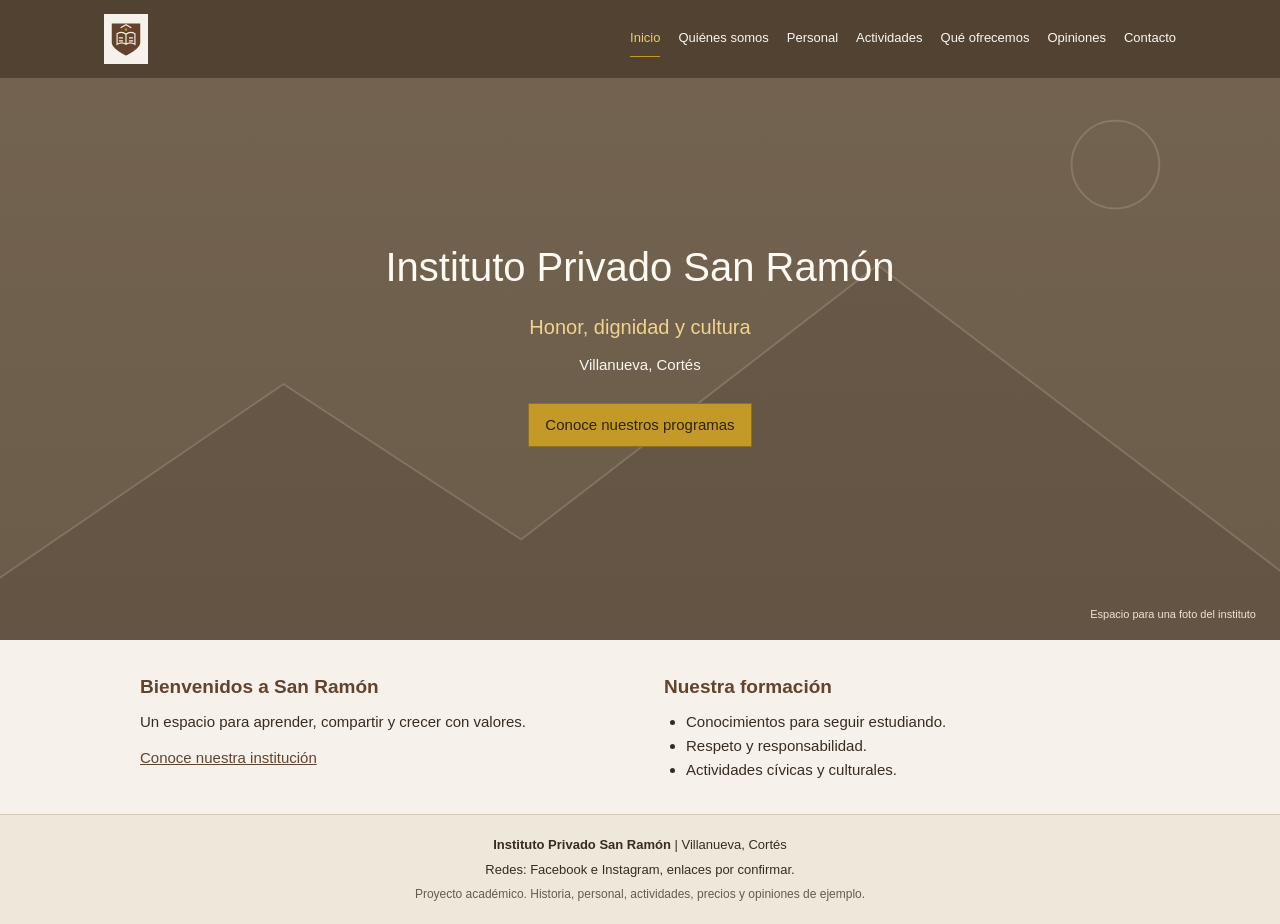
<file: index.html>
<!DOCTYPE html>
<html lang="es">
<head>
  <meta charset="UTF-8">
  <meta name="viewport" content="width=device-width, initial-scale=1">
  <meta name="description" content="Instituto Privado San Ramón, Villanueva, Cortés. Honor, dignidad y cultura.">
  <title>Bienvenidos | Instituto Privado San Ramón</title>
  <link rel="icon" href="assets/logo.svg" type="image/svg+xml">
  <link rel="stylesheet" href="styles.css">
  <script src="script.js" defer></script>
</head>
<body class="inicio">
  <a class="saltar" href="#contenido">Saltar al contenido</a>
  <header>
    <div class="encabezado">
      <a class="marca" href="index.html" aria-label="Instituto Privado San Ramón, inicio">
        <img src="assets/logo.svg" alt="Escudo provisional" width="44" height="50">
      </a>
    <nav aria-label="Principal">
      <a href="index.html" aria-current="page">Inicio</a>
      <a href="nosotros.html">Quiénes somos</a>
      <a href="personal.html">Personal</a>
      <a href="actividades.html">Actividades</a>
      <a href="oferta.html">Qué ofrecemos</a>
      <a href="opiniones.html">Opiniones</a>
      <a href="contacto.html">Contacto</a>
    </nav>
    </div>
  </header>
  <main id="contenido">
    <!-- Cambia el fondo de .hero en styles.css cuando tengas la foto real. -->
    <section class="hero">
      <div class="hero-texto">
        <h1>Instituto Privado San Ramón</h1>
        <p class="lema">Honor, dignidad y cultura</p>
        <p>Villanueva, Cortés</p>
        <a class="boton" href="oferta.html">Conoce nuestros programas</a>
      </div>
      <span class="aviso-foto">Espacio para una foto del instituto</span>
    </section>
    <section class="presentacion">
      <div>
        <h2>Bienvenidos a San Ramón</h2>
        <p>Un espacio para aprender, compartir y crecer con valores.</p>
        <a href="nosotros.html">Conoce nuestra institución</a>
      </div>
      <div>
        <h2>Nuestra formación</h2>
        <ul>
          <li>Conocimientos para seguir estudiando.</li>
          <li>Respeto y responsabilidad.</li>
          <li>Actividades cívicas y culturales.</li>
        </ul>
      </div>
    </section>
  </main>
  <footer>
    <p><strong>Instituto Privado San Ramón</strong> | Villanueva, Cortés</p>
    <p>Redes: Facebook e Instagram, enlaces por confirmar.</p>
    <p class="nota">Proyecto académico. Historia, personal, actividades, precios y opiniones de ejemplo.</p>
  </footer>
</body>
</html>
</file>
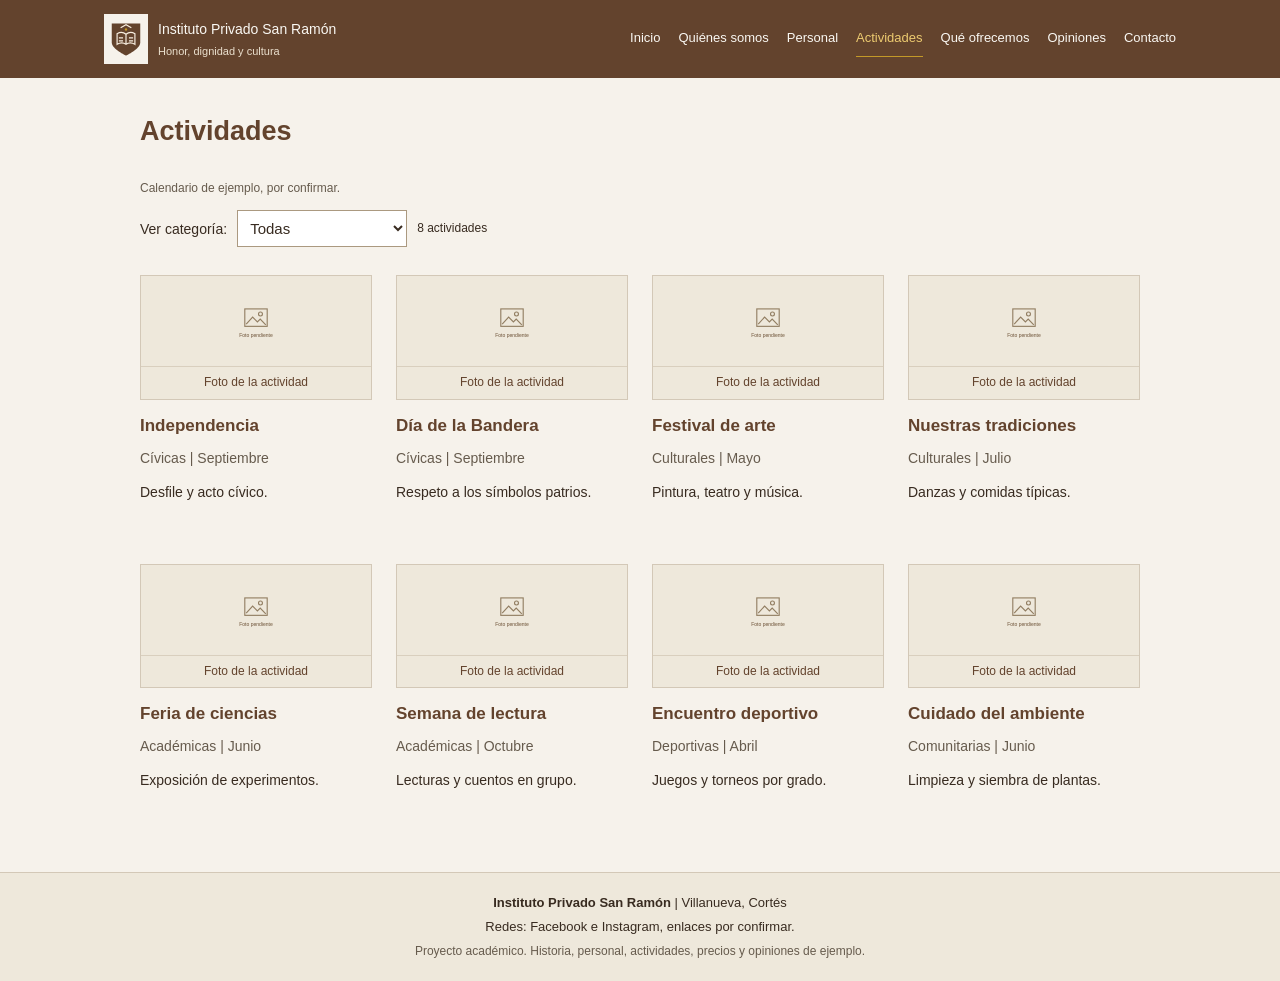
<file: actividades.html>
<!DOCTYPE html>
<html lang="es">
<head>
  <meta charset="UTF-8">
  <meta name="viewport" content="width=device-width, initial-scale=1">
  <meta name="description" content="Instituto Privado San Ramón, Villanueva, Cortés. Honor, dignidad y cultura.">
  <title>Actividades | Instituto Privado San Ramón</title>
  <link rel="icon" href="assets/logo.svg" type="image/svg+xml">
  <link rel="stylesheet" href="styles.css">
  <script src="script.js" defer></script>
</head>
<body>
  <a class="saltar" href="#contenido">Saltar al contenido</a>
  <header>
    <div class="encabezado">
      <a class="marca" href="index.html" aria-label="Instituto Privado San Ramón, inicio">
        <img src="assets/logo.svg" alt="Escudo provisional" width="44" height="50">
        <span><strong>Instituto Privado San Ramón</strong><small>Honor, dignidad y cultura</small></span>
      </a>
    <nav aria-label="Principal">
      <a href="index.html">Inicio</a>
      <a href="nosotros.html">Quiénes somos</a>
      <a href="personal.html">Personal</a>
      <a href="actividades.html" aria-current="page">Actividades</a>
      <a href="oferta.html">Qué ofrecemos</a>
      <a href="opiniones.html">Opiniones</a>
      <a href="contacto.html">Contacto</a>
    </nav>
    </div>
  </header>
  <main id="contenido">
    <h1>Actividades</h1>
    <p class="nota">Calendario de ejemplo, por confirmar.</p>
    <div class="filtro">
      <label for="categoria">Ver categoría:</label>
      <select id="categoria">
        <option>Todas</option><option>Cívicas</option><option>Culturales</option>
        <option>Académicas</option><option>Deportivas</option><option>Comunitarias</option>
      </select>
      <span id="filter-status" role="status">8 actividades</span>
    </div>
    <section class="cuatro-columnas">
      <article class="caja actividad" data-category="Cívicas"><div class="foto "><img src="assets/foto-pendiente.svg" alt="Espacio para Foto de la actividad"><span>Foto de la actividad</span></div><h2>Independencia</h2><p class="detalle">Cívicas | Septiembre</p><p>Desfile y acto cívico.</p></article>
      <article class="caja actividad" data-category="Cívicas"><div class="foto "><img src="assets/foto-pendiente.svg" alt="Espacio para Foto de la actividad"><span>Foto de la actividad</span></div><h2>Día de la Bandera</h2><p class="detalle">Cívicas | Septiembre</p><p>Respeto a los símbolos patrios.</p></article>
      <article class="caja actividad" data-category="Culturales"><div class="foto "><img src="assets/foto-pendiente.svg" alt="Espacio para Foto de la actividad"><span>Foto de la actividad</span></div><h2>Festival de arte</h2><p class="detalle">Culturales | Mayo</p><p>Pintura, teatro y música.</p></article>
      <article class="caja actividad" data-category="Culturales"><div class="foto "><img src="assets/foto-pendiente.svg" alt="Espacio para Foto de la actividad"><span>Foto de la actividad</span></div><h2>Nuestras tradiciones</h2><p class="detalle">Culturales | Julio</p><p>Danzas y comidas típicas.</p></article>
      <article class="caja actividad" data-category="Académicas"><div class="foto "><img src="assets/foto-pendiente.svg" alt="Espacio para Foto de la actividad"><span>Foto de la actividad</span></div><h2>Feria de ciencias</h2><p class="detalle">Académicas | Junio</p><p>Exposición de experimentos.</p></article>
      <article class="caja actividad" data-category="Académicas"><div class="foto "><img src="assets/foto-pendiente.svg" alt="Espacio para Foto de la actividad"><span>Foto de la actividad</span></div><h2>Semana de lectura</h2><p class="detalle">Académicas | Octubre</p><p>Lecturas y cuentos en grupo.</p></article>
      <article class="caja actividad" data-category="Deportivas"><div class="foto "><img src="assets/foto-pendiente.svg" alt="Espacio para Foto de la actividad"><span>Foto de la actividad</span></div><h2>Encuentro deportivo</h2><p class="detalle">Deportivas | Abril</p><p>Juegos y torneos por grado.</p></article>
      <article class="caja actividad" data-category="Comunitarias"><div class="foto "><img src="assets/foto-pendiente.svg" alt="Espacio para Foto de la actividad"><span>Foto de la actividad</span></div><h2>Cuidado del ambiente</h2><p class="detalle">Comunitarias | Junio</p><p>Limpieza y siembra de plantas.</p></article>
    </section>
  </main>
  <footer>
    <p><strong>Instituto Privado San Ramón</strong> | Villanueva, Cortés</p>
    <p>Redes: Facebook e Instagram, enlaces por confirmar.</p>
    <p class="nota">Proyecto académico. Historia, personal, actividades, precios y opiniones de ejemplo.</p>
  </footer>
</body>
</html>
</file>
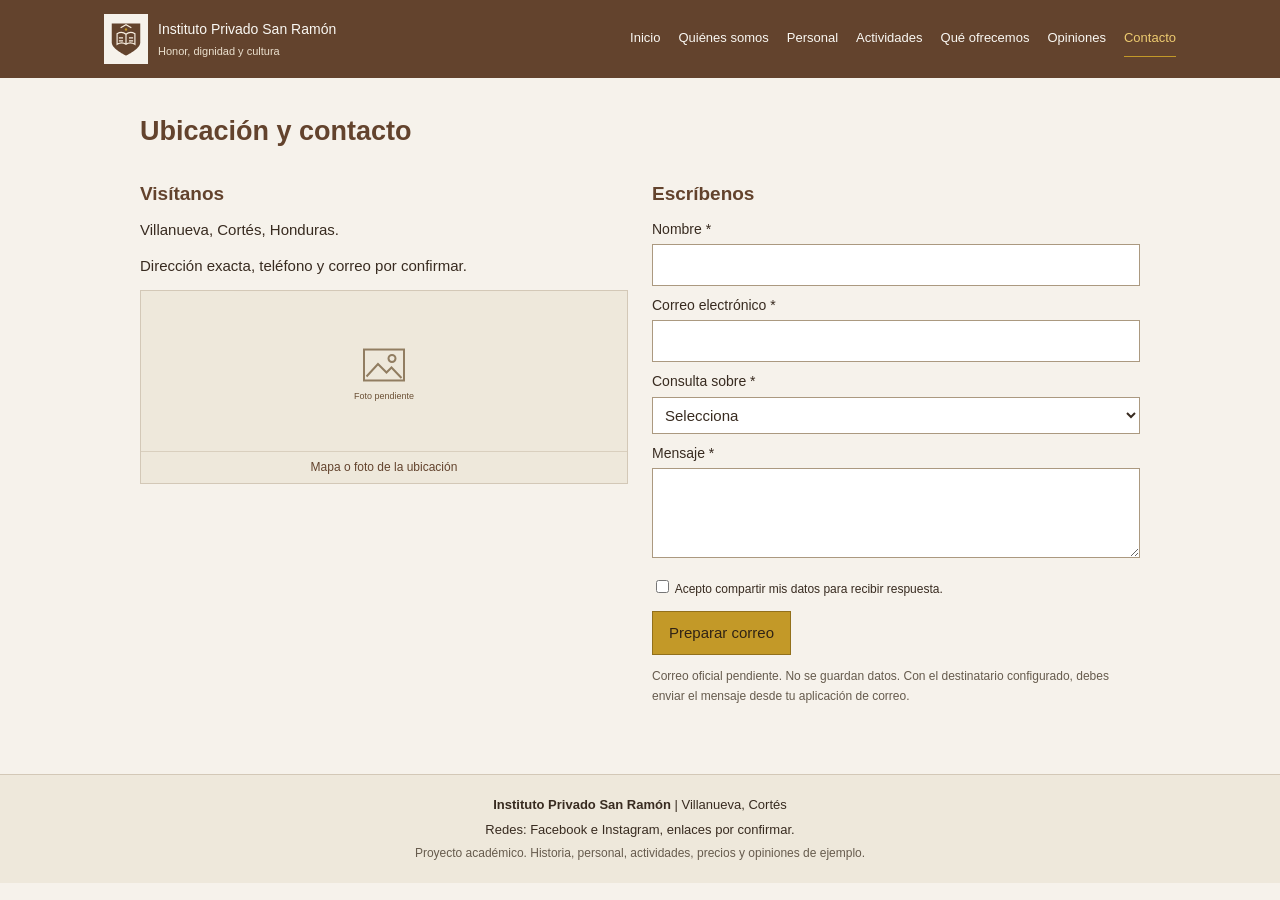
<file: contacto.html>
<!DOCTYPE html>
<html lang="es">
<head>
  <meta charset="UTF-8">
  <meta name="viewport" content="width=device-width, initial-scale=1">
  <meta name="description" content="Instituto Privado San Ramón, Villanueva, Cortés. Honor, dignidad y cultura.">
  <title>Ubicación y contacto | Instituto Privado San Ramón</title>
  <link rel="icon" href="assets/logo.svg" type="image/svg+xml">
  <link rel="stylesheet" href="styles.css">
  <script src="script.js" defer></script>
</head>
<body>
  <a class="saltar" href="#contenido">Saltar al contenido</a>
  <header>
    <div class="encabezado">
      <a class="marca" href="index.html" aria-label="Instituto Privado San Ramón, inicio">
        <img src="assets/logo.svg" alt="Escudo provisional" width="44" height="50">
        <span><strong>Instituto Privado San Ramón</strong><small>Honor, dignidad y cultura</small></span>
      </a>
    <nav aria-label="Principal">
      <a href="index.html">Inicio</a>
      <a href="nosotros.html">Quiénes somos</a>
      <a href="personal.html">Personal</a>
      <a href="actividades.html">Actividades</a>
      <a href="oferta.html">Qué ofrecemos</a>
      <a href="opiniones.html">Opiniones</a>
      <a href="contacto.html" aria-current="page">Contacto</a>
    </nav>
    </div>
  </header>
  <main id="contenido">
    <h1>Ubicación y contacto</h1>
    <section class="dos-columnas contacto">
      <div>
        <h2>Visítanos</h2>
        <p>Villanueva, Cortés, Honduras.</p>
        <p>Dirección exacta, teléfono y correo por confirmar.</p>
        <div class="foto "><img src="assets/foto-pendiente.svg" alt="Espacio para Mapa o foto de la ubicación"><span>Mapa o foto de la ubicación</span></div>
      </div>
      <div id="formulario">
        <h2>Escríbenos</h2>
        <form id="contact-form">
          <label for="nombre">Nombre *</label>
          <input id="nombre" name="nombre" autocomplete="name" maxlength="100" required>
          <label for="correo">Correo electrónico *</label>
          <input id="correo" name="correo" type="email" autocomplete="email" maxlength="150" required>
          <label for="programa">Consulta sobre *</label>
          <select id="programa" name="programa" required><option value="">Selecciona</option><option>Educación básica</option><option>Ciencias y Humanidades</option><option>Informática</option><option>Otros servicios</option></select>
          <label for="mensaje">Mensaje *</label>
          <textarea id="mensaje" name="mensaje" rows="3" minlength="10" maxlength="2000" required></textarea>
          <label class="casilla"><input type="checkbox" name="consentimiento" required> Acepto compartir mis datos para recibir respuesta.</label>
          <button class="boton" type="submit">Preparar correo</button>
          <p id="form-status" role="status"></p>
          <p class="nota">Correo oficial pendiente. No se guardan datos. Con el destinatario configurado, debes enviar el mensaje desde tu aplicación de correo.</p>
        </form>
      </div>
    </section>
  </main>
  <footer>
    <p><strong>Instituto Privado San Ramón</strong> | Villanueva, Cortés</p>
    <p>Redes: Facebook e Instagram, enlaces por confirmar.</p>
    <p class="nota">Proyecto académico. Historia, personal, actividades, precios y opiniones de ejemplo.</p>
  </footer>
</body>
</html>
</file>
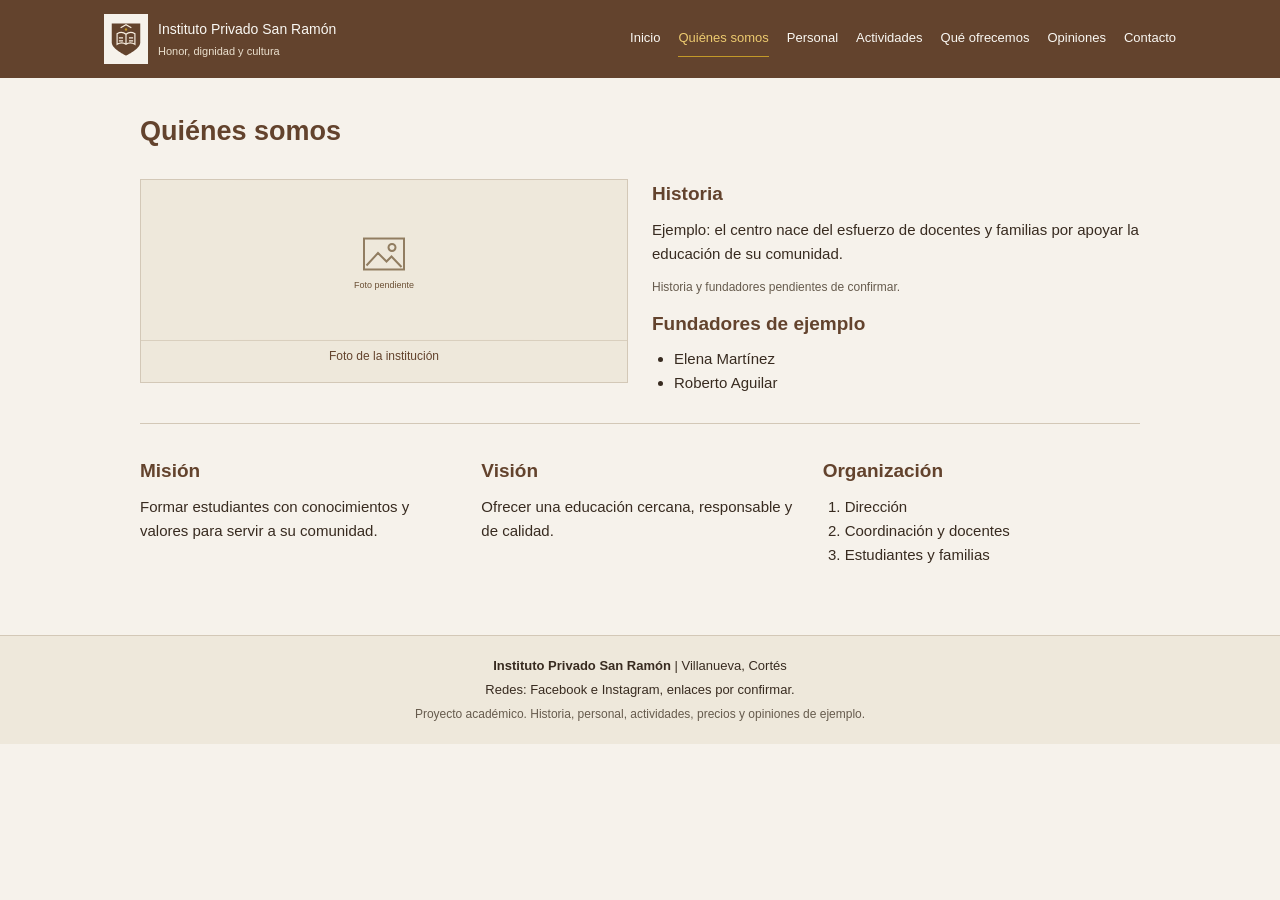
<file: nosotros.html>
<!DOCTYPE html>
<html lang="es">
<head>
  <meta charset="UTF-8">
  <meta name="viewport" content="width=device-width, initial-scale=1">
  <meta name="description" content="Instituto Privado San Ramón, Villanueva, Cortés. Honor, dignidad y cultura.">
  <title>Quiénes somos | Instituto Privado San Ramón</title>
  <link rel="icon" href="assets/logo.svg" type="image/svg+xml">
  <link rel="stylesheet" href="styles.css">
  <script src="script.js" defer></script>
</head>
<body>
  <a class="saltar" href="#contenido">Saltar al contenido</a>
  <header>
    <div class="encabezado">
      <a class="marca" href="index.html" aria-label="Instituto Privado San Ramón, inicio">
        <img src="assets/logo.svg" alt="Escudo provisional" width="44" height="50">
        <span><strong>Instituto Privado San Ramón</strong><small>Honor, dignidad y cultura</small></span>
      </a>
    <nav aria-label="Principal">
      <a href="index.html">Inicio</a>
      <a href="nosotros.html" aria-current="page">Quiénes somos</a>
      <a href="personal.html">Personal</a>
      <a href="actividades.html">Actividades</a>
      <a href="oferta.html">Qué ofrecemos</a>
      <a href="opiniones.html">Opiniones</a>
      <a href="contacto.html">Contacto</a>
    </nav>
    </div>
  </header>
  <main id="contenido">
    <h1>Quiénes somos</h1>
    <section class="dos-columnas">
      <div class="foto "><img src="assets/foto-pendiente.svg" alt="Espacio para Foto de la institución"><span>Foto de la institución</span></div>
      <div>
        <h2>Historia</h2>
        <p>Ejemplo: el centro nace del esfuerzo de docentes y familias por apoyar la educación de su comunidad.</p>
        <p class="nota">Historia y fundadores pendientes de confirmar.</p>
        <h2>Fundadores de ejemplo</h2>
        <ul><li>Elena Martínez</li><li>Roberto Aguilar</li></ul>
      </div>
    </section>
    <section class="tres-columnas">
      <div class="caja"><h2>Misión</h2><p>Formar estudiantes con conocimientos y valores para servir a su comunidad.</p></div>
      <div class="caja"><h2>Visión</h2><p>Ofrecer una educación cercana, responsable y de calidad.</p></div>
      <div class="caja"><h2>Organización</h2><ol><li>Dirección</li><li>Coordinación y docentes</li><li>Estudiantes y familias</li></ol></div>
    </section>
  </main>
  <footer>
    <p><strong>Instituto Privado San Ramón</strong> | Villanueva, Cortés</p>
    <p>Redes: Facebook e Instagram, enlaces por confirmar.</p>
    <p class="nota">Proyecto académico. Historia, personal, actividades, precios y opiniones de ejemplo.</p>
  </footer>
</body>
</html>
</file>
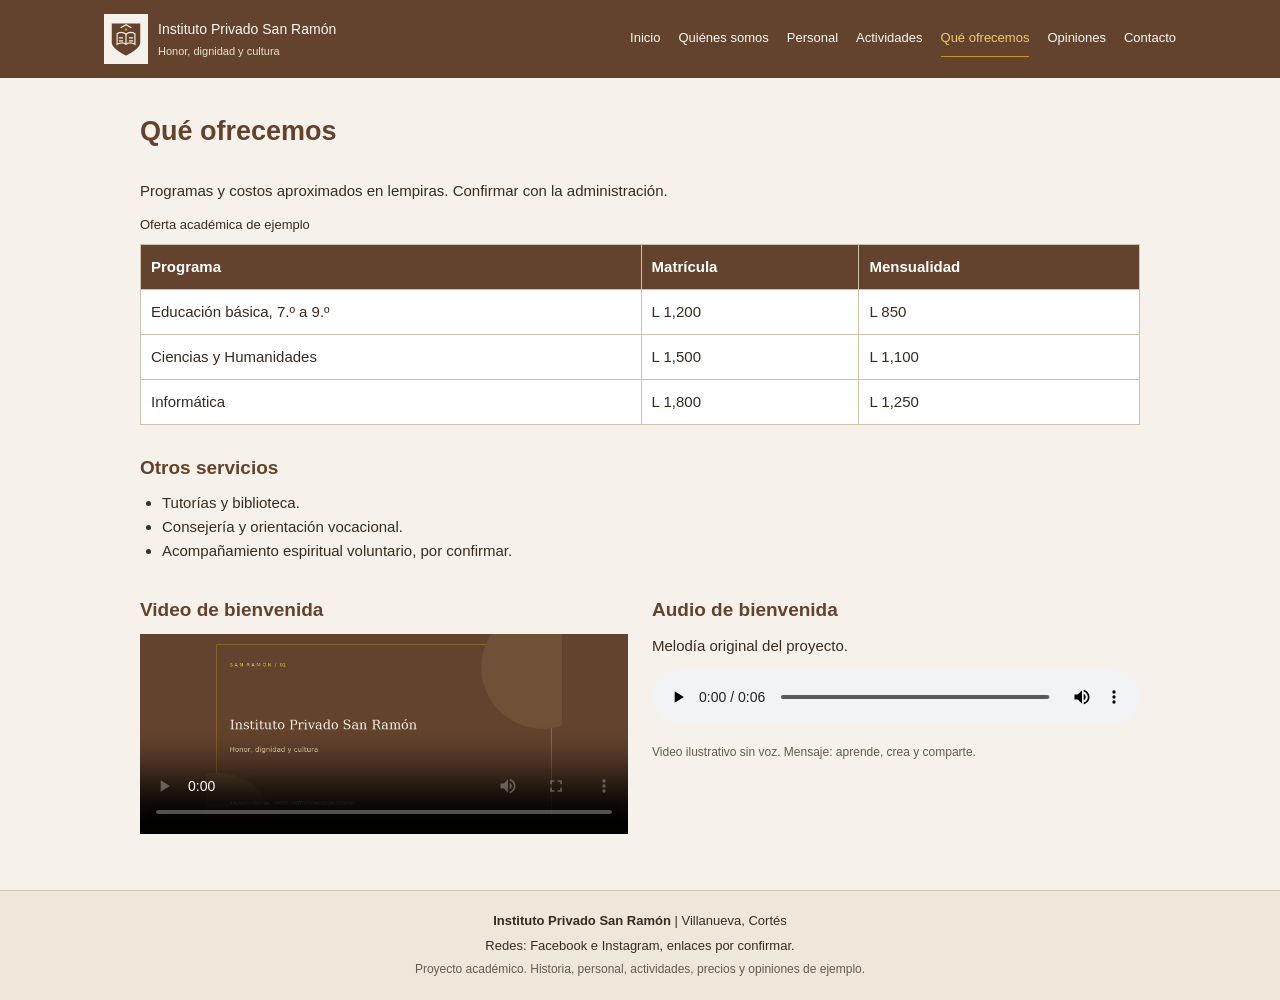
<file: oferta.html>
<!DOCTYPE html>
<html lang="es">
<head>
  <meta charset="UTF-8">
  <meta name="viewport" content="width=device-width, initial-scale=1">
  <meta name="description" content="Instituto Privado San Ramón, Villanueva, Cortés. Honor, dignidad y cultura.">
  <title>Qué ofrecemos | Instituto Privado San Ramón</title>
  <link rel="icon" href="assets/logo.svg" type="image/svg+xml">
  <link rel="stylesheet" href="styles.css">
  <script src="script.js" defer></script>
</head>
<body>
  <a class="saltar" href="#contenido">Saltar al contenido</a>
  <header>
    <div class="encabezado">
      <a class="marca" href="index.html" aria-label="Instituto Privado San Ramón, inicio">
        <img src="assets/logo.svg" alt="Escudo provisional" width="44" height="50">
        <span><strong>Instituto Privado San Ramón</strong><small>Honor, dignidad y cultura</small></span>
      </a>
    <nav aria-label="Principal">
      <a href="index.html">Inicio</a>
      <a href="nosotros.html">Quiénes somos</a>
      <a href="personal.html">Personal</a>
      <a href="actividades.html">Actividades</a>
      <a href="oferta.html" aria-current="page">Qué ofrecemos</a>
      <a href="opiniones.html">Opiniones</a>
      <a href="contacto.html">Contacto</a>
    </nav>
    </div>
  </header>
  <main id="contenido">
    <h1>Qué ofrecemos</h1>
    <p>Programas y costos aproximados en lempiras. Confirmar con la administración.</p>
    <div class="tabla-contenedor">
      <table>
        <caption>Oferta académica de ejemplo</caption>
        <thead><tr><th scope="col">Programa</th><th scope="col">Matrícula</th><th scope="col">Mensualidad</th></tr></thead>
        <tbody>
          <tr><th scope="row">Educación básica, 7.º a 9.º</th><td>L 1,200</td><td>L 850</td></tr>
          <tr><th scope="row">Ciencias y Humanidades</th><td>L 1,500</td><td>L 1,100</td></tr>
          <tr><th scope="row">Informática</th><td>L 1,800</td><td>L 1,250</td></tr>
        </tbody>
      </table>
    </div>
    <section class="caja servicios"><h2>Otros servicios</h2><ul><li>Tutorías y biblioteca.</li><li>Consejería y orientación vocacional.</li><li>Acompañamiento espiritual voluntario, por confirmar.</li></ul></section>
    <section class="dos-columnas multimedia">
      <div><h2>Video de bienvenida</h2>
        <video controls preload="metadata" poster="assets/video-poster.png" width="800" height="450">
          <source src="assets/bienvenida.mp4" type="video/mp4">
          <track kind="captions" src="assets/bienvenida.vtt" srclang="es" label="Español" default>
          Tu navegador no admite video.
        </video>
      </div>
      <div><h2>Audio de bienvenida</h2><p>Melodía original del proyecto.</p>
        <audio controls preload="metadata"><source src="assets/bienvenida.wav" type="audio/wav">Tu navegador no admite audio.</audio>
        <p class="nota">Video ilustrativo sin voz. Mensaje: aprende, crea y comparte.</p>
      </div>
    </section>
  </main>
  <footer>
    <p><strong>Instituto Privado San Ramón</strong> | Villanueva, Cortés</p>
    <p>Redes: Facebook e Instagram, enlaces por confirmar.</p>
    <p class="nota">Proyecto académico. Historia, personal, actividades, precios y opiniones de ejemplo.</p>
  </footer>
</body>
</html>
</file>
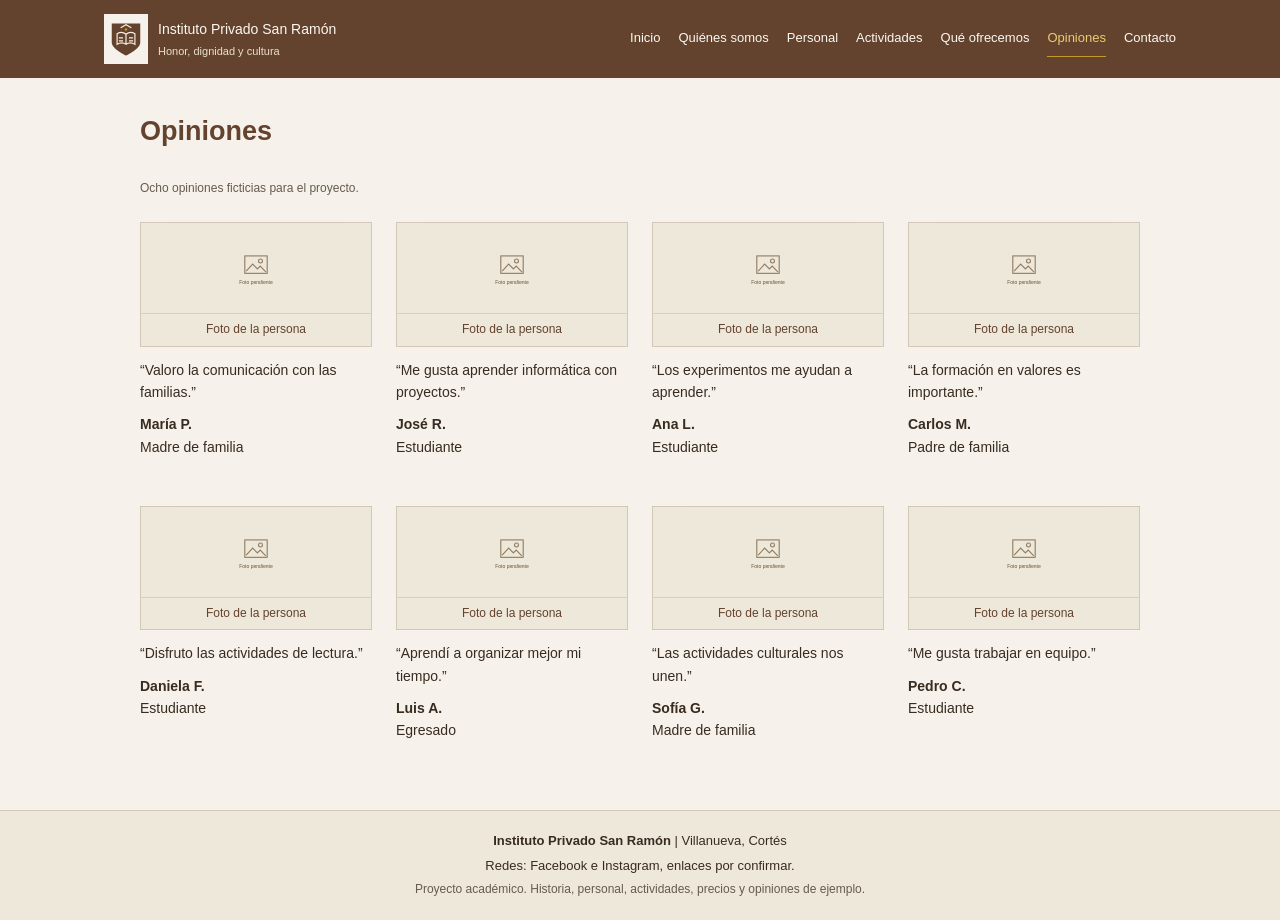
<file: opiniones.html>
<!DOCTYPE html>
<html lang="es">
<head>
  <meta charset="UTF-8">
  <meta name="viewport" content="width=device-width, initial-scale=1">
  <meta name="description" content="Instituto Privado San Ramón, Villanueva, Cortés. Honor, dignidad y cultura.">
  <title>Opiniones | Instituto Privado San Ramón</title>
  <link rel="icon" href="assets/logo.svg" type="image/svg+xml">
  <link rel="stylesheet" href="styles.css">
  <script src="script.js" defer></script>
</head>
<body>
  <a class="saltar" href="#contenido">Saltar al contenido</a>
  <header>
    <div class="encabezado">
      <a class="marca" href="index.html" aria-label="Instituto Privado San Ramón, inicio">
        <img src="assets/logo.svg" alt="Escudo provisional" width="44" height="50">
        <span><strong>Instituto Privado San Ramón</strong><small>Honor, dignidad y cultura</small></span>
      </a>
    <nav aria-label="Principal">
      <a href="index.html">Inicio</a>
      <a href="nosotros.html">Quiénes somos</a>
      <a href="personal.html">Personal</a>
      <a href="actividades.html">Actividades</a>
      <a href="oferta.html">Qué ofrecemos</a>
      <a href="opiniones.html" aria-current="page">Opiniones</a>
      <a href="contacto.html">Contacto</a>
    </nav>
    </div>
  </header>
  <main id="contenido">
    <h1>Opiniones</h1>
    <p class="nota">Ocho opiniones ficticias para el proyecto.</p>
    <section class="cuatro-columnas">
      <figure class="review caja"><div class="foto "><img src="assets/foto-pendiente.svg" alt="Espacio para Foto de la persona"><span>Foto de la persona</span></div><blockquote>“Valoro la comunicación con las familias.”</blockquote><figcaption><strong>María P.</strong><br>Madre de familia</figcaption></figure>
      <figure class="review caja"><div class="foto "><img src="assets/foto-pendiente.svg" alt="Espacio para Foto de la persona"><span>Foto de la persona</span></div><blockquote>“Me gusta aprender informática con proyectos.”</blockquote><figcaption><strong>José R.</strong><br>Estudiante</figcaption></figure>
      <figure class="review caja"><div class="foto "><img src="assets/foto-pendiente.svg" alt="Espacio para Foto de la persona"><span>Foto de la persona</span></div><blockquote>“Los experimentos me ayudan a aprender.”</blockquote><figcaption><strong>Ana L.</strong><br>Estudiante</figcaption></figure>
      <figure class="review caja"><div class="foto "><img src="assets/foto-pendiente.svg" alt="Espacio para Foto de la persona"><span>Foto de la persona</span></div><blockquote>“La formación en valores es importante.”</blockquote><figcaption><strong>Carlos M.</strong><br>Padre de familia</figcaption></figure>
      <figure class="review caja"><div class="foto "><img src="assets/foto-pendiente.svg" alt="Espacio para Foto de la persona"><span>Foto de la persona</span></div><blockquote>“Disfruto las actividades de lectura.”</blockquote><figcaption><strong>Daniela F.</strong><br>Estudiante</figcaption></figure>
      <figure class="review caja"><div class="foto "><img src="assets/foto-pendiente.svg" alt="Espacio para Foto de la persona"><span>Foto de la persona</span></div><blockquote>“Aprendí a organizar mejor mi tiempo.”</blockquote><figcaption><strong>Luis A.</strong><br>Egresado</figcaption></figure>
      <figure class="review caja"><div class="foto "><img src="assets/foto-pendiente.svg" alt="Espacio para Foto de la persona"><span>Foto de la persona</span></div><blockquote>“Las actividades culturales nos unen.”</blockquote><figcaption><strong>Sofía G.</strong><br>Madre de familia</figcaption></figure>
      <figure class="review caja"><div class="foto "><img src="assets/foto-pendiente.svg" alt="Espacio para Foto de la persona"><span>Foto de la persona</span></div><blockquote>“Me gusta trabajar en equipo.”</blockquote><figcaption><strong>Pedro C.</strong><br>Estudiante</figcaption></figure>
    </section>
  </main>
  <footer>
    <p><strong>Instituto Privado San Ramón</strong> | Villanueva, Cortés</p>
    <p>Redes: Facebook e Instagram, enlaces por confirmar.</p>
    <p class="nota">Proyecto académico. Historia, personal, actividades, precios y opiniones de ejemplo.</p>
  </footer>
</body>
</html>
</file>
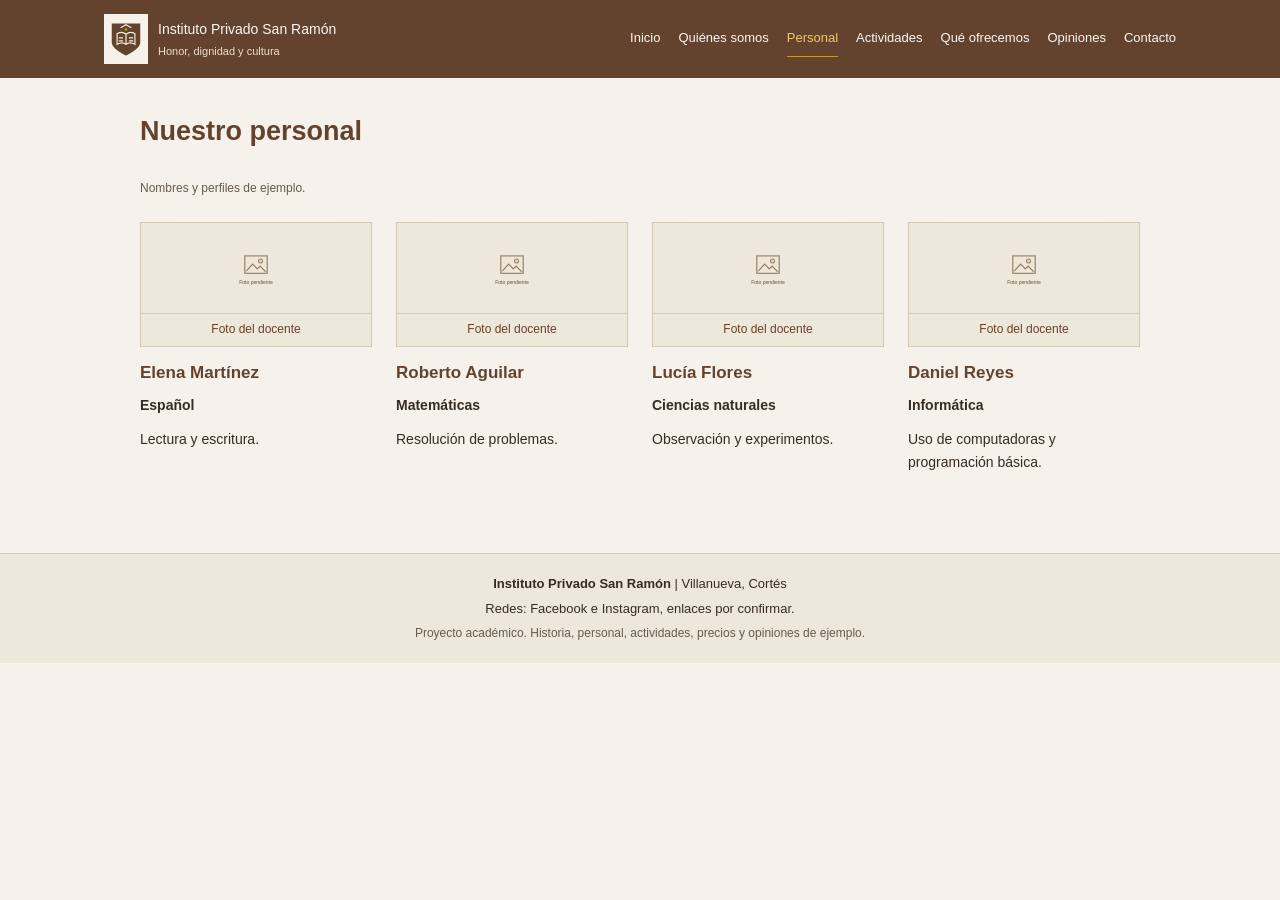
<file: personal.html>
<!DOCTYPE html>
<html lang="es">
<head>
  <meta charset="UTF-8">
  <meta name="viewport" content="width=device-width, initial-scale=1">
  <meta name="description" content="Instituto Privado San Ramón, Villanueva, Cortés. Honor, dignidad y cultura.">
  <title>Nuestro personal | Instituto Privado San Ramón</title>
  <link rel="icon" href="assets/logo.svg" type="image/svg+xml">
  <link rel="stylesheet" href="styles.css">
  <script src="script.js" defer></script>
</head>
<body>
  <a class="saltar" href="#contenido">Saltar al contenido</a>
  <header>
    <div class="encabezado">
      <a class="marca" href="index.html" aria-label="Instituto Privado San Ramón, inicio">
        <img src="assets/logo.svg" alt="Escudo provisional" width="44" height="50">
        <span><strong>Instituto Privado San Ramón</strong><small>Honor, dignidad y cultura</small></span>
      </a>
    <nav aria-label="Principal">
      <a href="index.html">Inicio</a>
      <a href="nosotros.html">Quiénes somos</a>
      <a href="personal.html" aria-current="page">Personal</a>
      <a href="actividades.html">Actividades</a>
      <a href="oferta.html">Qué ofrecemos</a>
      <a href="opiniones.html">Opiniones</a>
      <a href="contacto.html">Contacto</a>
    </nav>
    </div>
  </header>
  <main id="contenido">
    <h1>Nuestro personal</h1>
    <p class="nota">Nombres y perfiles de ejemplo.</p>
    <section class="cuatro-columnas">
      <article class="caja"><div class="foto "><img src="assets/foto-pendiente.svg" alt="Espacio para Foto del docente"><span>Foto del docente</span></div><h2>Elena Martínez</h2><p><strong>Español</strong></p><p>Lectura y escritura.</p></article>
      <article class="caja"><div class="foto "><img src="assets/foto-pendiente.svg" alt="Espacio para Foto del docente"><span>Foto del docente</span></div><h2>Roberto Aguilar</h2><p><strong>Matemáticas</strong></p><p>Resolución de problemas.</p></article>
      <article class="caja"><div class="foto "><img src="assets/foto-pendiente.svg" alt="Espacio para Foto del docente"><span>Foto del docente</span></div><h2>Lucía Flores</h2><p><strong>Ciencias naturales</strong></p><p>Observación y experimentos.</p></article>
      <article class="caja"><div class="foto "><img src="assets/foto-pendiente.svg" alt="Espacio para Foto del docente"><span>Foto del docente</span></div><h2>Daniel Reyes</h2><p><strong>Informática</strong></p><p>Uso de computadoras y programación básica.</p></article>
    </section>
  </main>
  <footer>
    <p><strong>Instituto Privado San Ramón</strong> | Villanueva, Cortés</p>
    <p>Redes: Facebook e Instagram, enlaces por confirmar.</p>
    <p class="nota">Proyecto académico. Historia, personal, actividades, precios y opiniones de ejemplo.</p>
  </footer>
</body>
</html>
</file>
<file: styles.css>
/* Colores principales: café y mostaza. */
* {
  box-sizing: border-box;
}
body {
  margin: 0;
  background: #f6f2eb;
  color: #382b20;
  font-family: Arial, sans-serif;
  font-size: 15px;
  line-height: 1.6;
  opacity: 1;
  transition: opacity 0.18s;
}
a {
  color: #63432d;
}
/* Logo y menú comparten una sola fila. */
header {
  background: #63432d;
  color: #faf8f3;
}
.encabezado {
  max-width: 1120px;
  margin: auto;
  padding: 14px 24px;
  display: flex;
  align-items: center;
  justify-content: space-between;
  gap: 24px;
}
.marca {
  display: flex;
  align-items: center;
  gap: 10px;
  color: inherit;
  text-decoration: none;
}
.marca img {
  display: block;
  background: #f6f2eb;
  padding: 3px;
}
.marca strong {
  display: block;
  font-size: 14px;
  font-weight: normal;
}
.marca small {
  display: block;
  font-size: 11px;
  margin-top: 3px;
  color: #eadfcd;
}
nav {
  display: flex;
  flex-wrap: wrap;
  justify-content: flex-end;
  gap: 6px 18px;
}
nav a {
  padding: 7px 0;
  color: #faf8f3;
  font-size: 13px;
  text-decoration: none;
  border-bottom: 1px solid transparent;
  transition: color 0.2s, border-color 0.2s;
}
nav a:hover, nav a[aria-current="page"] {
  color: #edcb70;
  border-color: #c39928;
}
main {
  max-width: 1040px;
  margin: auto;
  padding: 32px 20px 36px;
  animation: aparecer 0.4s;
}
h1 {
  font-size: 27px;
  color: #63432d;
  margin: 0 0 18px;
  padding-bottom: 8px;
}
h2 {
  font-size: 19px;
  margin: 0 0 8px;
  color: #63432d;
}
p {
  margin: 0 0 12px;
}
ul, ol {
  margin: 0;
  padding-left: 22px;
}
section {
  margin-bottom: 20px;
}
.dos-columnas {
  display: grid;
  grid-template-columns: 1fr 1fr;
  gap: 24px;
}
.tres-columnas {
  display: grid;
  grid-template-columns: repeat(3, 1fr);
  gap: 24px;
}
.cuatro-columnas {
  display: grid;
  grid-template-columns: repeat(4, 1fr);
  gap: 24px;
}
.bienvenida {
  align-items: center;
}
.caja {
  margin: 0;
  padding: 12px 0;
}
.foto {
  border: 1px solid #d3c8b7;
  background: #eee8db;
  margin-bottom: 12px;
}
.foto img {
  display: block;
  width: 100%;
  height: 160px;
  object-fit: contain;
}
.foto span {
  display: block;
  padding: 6px;
  font-size: 12px;
  color: #63432d;
  text-align: center;
  border-top: 1px solid #d9cfbe;
}
.cuatro-columnas .foto img {
  height: 90px;
}
.cuatro-columnas h2 {
  font-size: 17px;
}
.cuatro-columnas p, figcaption, blockquote {
  font-size: 14px;
}
.detalle, .nota {
  font-size: 12px;
  color: #665b4d;
}
.boton {
  display: inline-block;
  padding: 9px 16px;
  background: #c39928;
  color: #302315;
  border: 1px solid #92701b;
  border-radius: 0;
  font: inherit;
  text-decoration: none;
  cursor: pointer;
  transition: background 0.2s;
}
.boton:hover {
  background: #d4ad43;
}
.enlace {
  display: inline-block;
  margin-left: 12px;
}
.filtro {
  display: flex;
  flex-wrap: wrap;
  gap: 10px;
  align-items: center;
  margin-bottom: 16px;
}
.filtro label {
  margin: 0;
}
.filtro select {
  width: auto;
  min-width: 170px;
}
.filtro span {
  font-size: 12px;
}
.tabla-contenedor {
  overflow-x: auto;
  margin-bottom: 16px;
}
table {
  width: 100%;
  min-width: 460px;
  border-collapse: collapse;
  background: white;
}
caption {
  text-align: left;
  margin-bottom: 8px;
  font-size: 13px;
}
th, td {
  border: 1px solid #cfc1aa;
  padding: 10px;
  text-align: left;
}
thead {
  background: #63432d;
  color: white;
}
tbody th {
  font-weight: normal;
}
.servicios {
  margin-bottom: 20px;
}
video {
  display: block;
  width: 100%;
  height: auto;
  max-height: 200px;
  background: #63432d;
}
audio {
  width: 100%;
  margin-bottom: 12px;
}
blockquote {
  margin: 0 0 10px;
}
label {
  display: block;
  margin: 8px 0 4px;
  font-size: 14px;
}
input:not([type="checkbox"]), select, textarea {
  width: 100%;
  padding: 8px;
  border: 1px solid #ab9980;
  background: white;
  color: #382b20;
  font: inherit;
  border-radius: 0;
}
textarea {
  resize: vertical;
}
.casilla {
  font-size: 12px;
  margin: 12px 0;
}
input[type="checkbox"] {
  accent-color: #63432d;
}
#form-status {
  margin-top: 10px;
  font-size: 13px;
}
footer {
  background: #eee8db;
  border-top: 1px solid #d3c8b7;
  padding: 16px 20px;
  text-align: center;
  font-size: 13px;
}
footer p {
  margin: 4px 0;
}
[hidden] {
  display: none !important;
}
.saltar {
  position: absolute;
  top: -100px;
  background: white;
  padding: 8px;
}
.saltar:focus {
  top: 0;
}
a:focus-visible, button:focus-visible, input:focus-visible,
select:focus-visible, textarea:focus-visible {
  outline: 3px solid #9a7317;
  outline-offset: 3px;
}
@keyframes aparecer {
  from { opacity: 0; transform: translateY(6px); }
  to { opacity: 1; transform: translateY(0); }
}
@media (max-width: 800px) {
  .cuatro-columnas {
    grid-template-columns: repeat(2, 1fr);
  }
  .encabezado {
    gap: 16px;
  }
  .marca span {
    display: none;
  }
  nav {
    gap: 4px 14px;
  }
}
@media (max-width: 540px) {
  .encabezado {
    padding: 12px 15px;
    gap: 15px;
  }
  .dos-columnas, .tres-columnas, .cuatro-columnas {
    grid-template-columns: 1fr;
  }
  main {
    padding: 20px 15px;
  }
  .cuatro-columnas .foto img {
    height: 100px;
  }
}
/* Inicio: imagen de fondo provisional y nombre centrado. */
.inicio header {
  position: absolute;
  top: 0;
  left: 0;
  width: 100%;
  z-index: 1;
  background: rgba(56, 40, 27, 0.55);
}
.inicio main {
  max-width: none;
  padding: 0;
  animation: none;
}
.hero {
  position: relative;
  display: grid;
  place-items: center;
  min-height: 640px;
  margin-bottom: 0;
  padding: 130px 24px 80px;
  text-align: center;
  color: #faf8f3;
  background-image: linear-gradient(rgba(56, 40, 27, 0.3), rgba(56, 40, 27, 0.4)), url("assets/hero-pendiente.svg");
  background-size: cover;
  background-position: center;
}
.hero h1 {
  color: #fffaf2;
  font-size: 40px;
  font-weight: normal;
  line-height: 1.2;
  margin-bottom: 12px;
}
.hero-texto {
  animation: aparecer 0.4s;
}
.hero .lema {
  font-size: 20px;
  color: #f0d48e;
  margin-bottom: 10px;
}
.hero .boton {
  margin-top: 14px;
}
.aviso-foto {
  position: absolute;
  bottom: 16px;
  right: 24px;
  font-size: 11px;
  color: #eee4d6;
}
.presentacion {
  max-width: 1040px;
  margin: auto;
  padding: 32px 20px;
  display: grid;
  grid-template-columns: 1fr 1fr;
  gap: 48px;
}
.tres-columnas {
  border-top: 1px solid #d3c8b7;
  padding-top: 20px;
  margin-top: 28px;
}
body.saliendo {
  opacity: 0;
}
@media (max-width: 540px) {
  nav {
    gap: 0 12px;
  }
  nav a {
    font-size: 12px;
    padding: 4px 0;
  }
  .hero {
    min-height: 560px;
    padding-top: 150px;
  }
  .hero h1 {
    font-size: 31px;
  }
  .hero .lema {
    font-size: 17px;
  }
  .presentacion {
    grid-template-columns: 1fr;
    gap: 20px;
    padding: 25px 15px;
  }
}
@media (prefers-reduced-motion: reduce) {
  * {
    animation: none !important;
    transition: none !important;
  }
}
</file>
